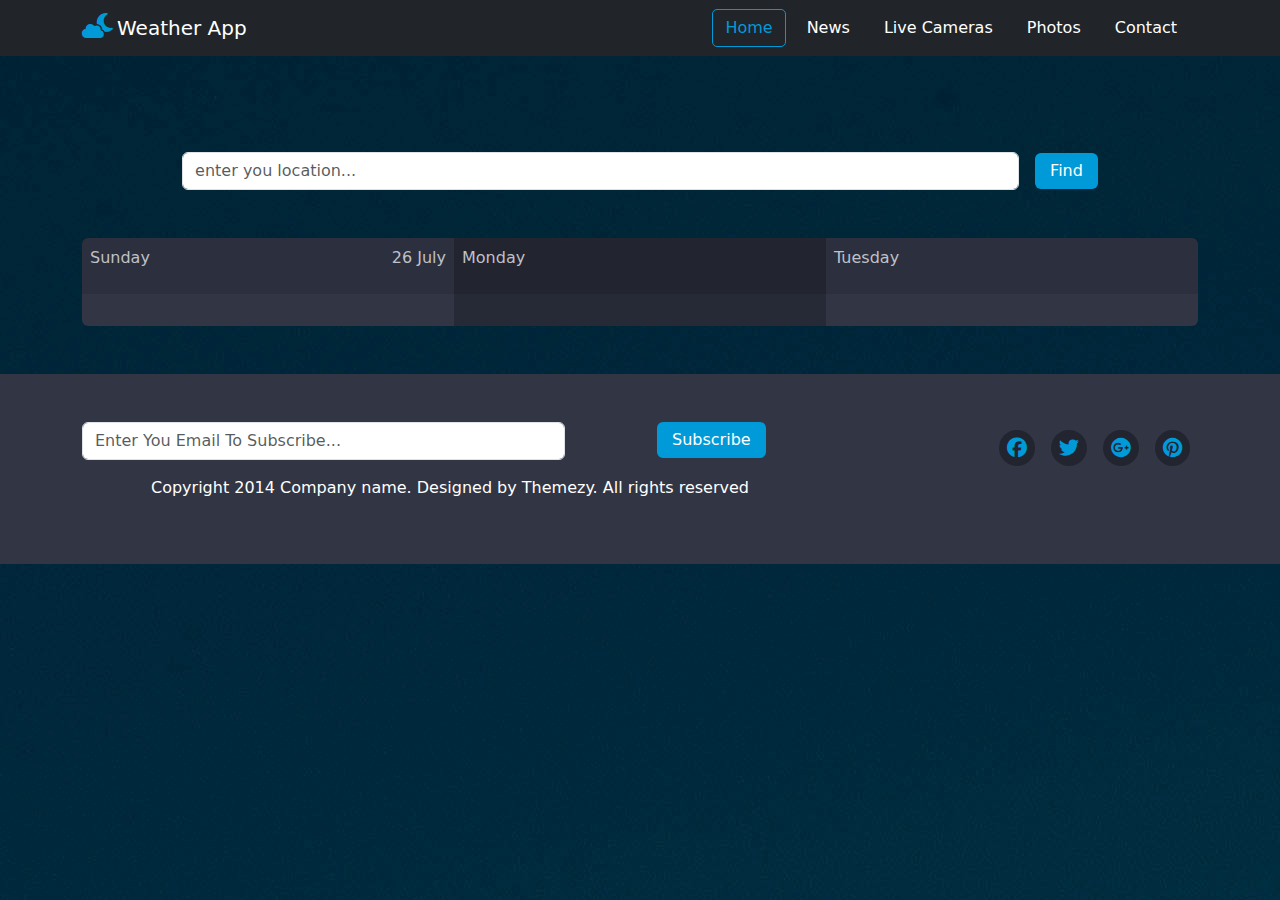
<file: index.html>
<!DOCTYPE html>
<html lang="en">
  <head>
    <meta charset="UTF-8" />
    <meta name="viewport" content="width=device-width, initial-scale=1.0" />
    <title>Weather App</title>
    <link rel="stylesheet" href="css/all.min.css" />
    <link rel="stylesheet" href="css/bootstrap.min.css" />
    <link rel="stylesheet" href="css/style.css" />
  </head>
  <body id="home-body" class="text-center">
    <nav class="navbar navbar-expand-lg bg-dark navbar-dark">
      <div class="container">
        <a class="navbar-brand" href="index.html"
          ><i class="fa-solid fa-cloud-moon me-1"></i>Weather App
        </a>
        <button
          class="navbar-toggler"
          type="button"
          data-bs-toggle="collapse"
          data-bs-target="#navbarSupportedContent"
          aria-controls="navbarSupportedContent"
          aria-expanded="false"
          aria-label="Toggle navigation"
        >
          <span class="navbar-toggler-icon"></span>
        </button>
        <div class="collapse navbar-collapse" id="navbarSupportedContent">
          <div class="d-flex ms-auto">
            <button class="btn active text-capitalize me-2" id="homeBtn">
              home
            </button>
            <button class="btn text-capitalize me-2">news</button>
            <button class="btn text-capitalize me-2">live cameras</button>
            <button class="btn text-capitalize me-2">photos</button>
            <button class="btn text-capitalize me-2" id="contactBtn">
              contact
            </button>
          </div>
        </div>
      </div>
    </nav>
    <main class="container my-5 text-center">
      <div
        class="search-space d-flex justify-content-center align-items-center mt-5"
      >
        <input
          type="search"
          class="form-control input-search w-75 mt-5"
          placeholder="enter you location..."
          id="locationInput"
        />
        <button class="btn find-btn mt-5">Find</button>
      </div>
      <div class="forCast-tables my-5 rounded text-start">
        <div class="row g-0">
          <div class="col-lg-4 forCast-table">
            <div class="table-header d-flex justify-content-between p-2">
              <p id="currentDay"></p>
              <p id="currentDate"></p>
            </div>
            <div class="table-body p-3">
              <div class="location text-capitalize"></div>
              <div class="current-deg text-center"></div>
              <div class="todayStatus"></div>

              <div class="dayForecast d-flex"></div>
            </div>
          </div>
          <div class="col-lg-4 forCast-table second">
            <div class="table-header d-flex justify-content-between p-2">
              <p id="tomorrowDay"></p>
              <p id="tomorrowDate"></p>
            </div>
            <div class="table-body p-3 text-center">
              <div class="tomorrowStatus"></div>
              <div class="tomorrowInfo"></div>
            </div>
          </div>
          <div class="col-lg-4 forCast-table">
            <div class="table-header d-flex justify-content-between p-2">
              <p id="afterTomorrowDay"></p>
              <p id="afterTomorrowDate"></p>
            </div>
            <div class="table-body p-3 text-center">
                <div class="afterTomorrowStatus"></div>
                <div class="afterTomorrowInfo"></div>
              </div>
          </div>
        </div>
      </div>
    </main>
    <footer>
      <div class="container py-5">
        <div class="row">
          <div class="col-md-8">
            <div class="row">
              <div class="col-8">
                <input
                  type="search"
                  class="form-control input-search w-100 text-capitalize"
                  placeholder="enter you email to subscribe..."
                />
              </div>
              <div class="col-4">
                <button class="btn subscribe-btn">Subscribe</button>
              </div>
            </div>
            <p class="mt-3">
              Copyright 2014 Company name. Designed by Themezy. All rights
              reserved
            </p>
          </div>
          <div class="col-md-4">
            <div class="d-flex justify-content-end">
              <i class="fa-brands fa-facebook"></i>
              <i class="fa-brands fa-twitter"></i>
              <i class="fa-brands fa-google-plus"></i>
              <i class="fa-brands fa-pinterest"></i>
            </div>
          </div>
        </div>
      </div>
    </footer>
    <script src="js/bootstrap.bundle.min.js"></script>
    <script src="js/main.js"></script>
  </body>
</html>
</file>
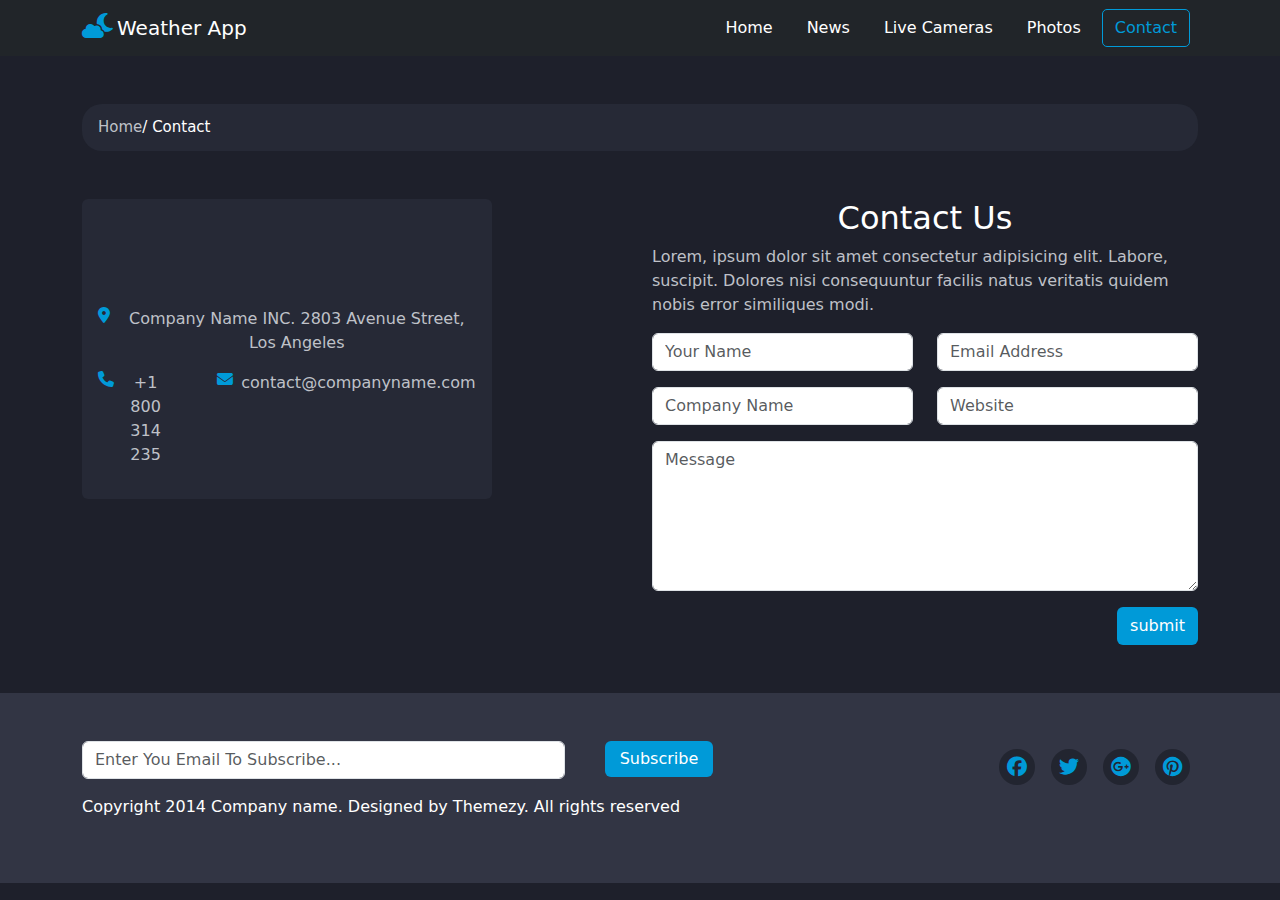
<file: contact.html>
<!DOCTYPE html>
<html lang="en">
  <head>
    <meta charset="UTF-8" />
    <meta name="viewport" content="width=device-width, initial-scale=1.0" />
    <title>Weather App</title>
    <link rel="stylesheet" href="css/all.min.css" />
    <link rel="stylesheet" href="css/bootstrap.min.css" />
    <link rel="stylesheet" href="css/style.css" />
  </head>
  <body id="contact-body">
    <nav class="navbar navbar-expand-lg bg-dark navbar-dark">
      <div class="container">
        <a class="navbar-brand" href="index.html"
          ><i class="fa-solid fa-cloud-moon me-1"></i>Weather App
        </a>
        <button
          class="navbar-toggler"
          type="button"
          data-bs-toggle="collapse"
          data-bs-target="#navbarSupportedContent"
          aria-controls="navbarSupportedContent"
          aria-expanded="false"
          aria-label="Toggle navigation"
        >
          <span class="navbar-toggler-icon"></span>
        </button>
        <div class="collapse navbar-collapse" id="navbarSupportedContent">
          <div class="d-flex ms-auto">
            <button class="btn text-capitalize me-2" id="homeBtn">home</button>
            <button class="btn text-capitalize me-2">news</button>
            <button class="btn text-capitalize me-2">live cameras</button>
            <button class="btn text-capitalize me-2">photos</button>
            <button class="btn active text-capitalize me-2" id="contactBtn">
              contact
            </button>
          </div>
        </div>
      </div>
    </nav>
    <main class="container my-5 text-center">
      <span class="badge w-100 text-start p-3"
        ><a href="index.html">Home</a>/
        <span class="current">Contact</span></span
      >
      <section class="my-5 text-white">
        <div class="row">
          <div class="col-6 rounded">
            <div class="contact-info w-75 p-3 rounded d-flex">
              <div class="d-flex mt-auto">
                <i class="fa-solid fa-location-dot me-2"></i>
                <div>
                  <p>Company Name INC. 2803 Avenue Street, Los Angeles</p>
                </div>
              </div>
              <div class="d-flex">
                <div class="d-flex me-5">
                  <i class="fa-solid fa-phone me-2"></i>
                  <p>+1 800 314 235</p>
                </div>
                <div class="d-flex">
                  <i class="fa-solid fa-envelope me-2"></i>
                  <p>contact@companyname.com</p>
                </div>
              </div>
            </div>
          </div>
          <form class="col-6">
            <h2>Contact Us</h2>
            <p class="text-start">
              Lorem, ipsum dolor sit amet consectetur adipisicing elit. Labore,
              suscipit. Dolores nisi consequuntur facilis natus veritatis quidem
              nobis error similiques modi.
            </p>
            <div class="row mt-3">
              <div class="col-6">
                <input
                  type="text"
                  class="form-control rounded"
                  placeholder="Your Name"
                />
              </div>
              <div class="col-6">
                <input
                  type="email"
                  class="form-control rounded"
                  placeholder="Email Address"
                />
              </div>
            </div>
            <div class="row mt-3">
              <div class="col-6">
                <input
                  type="text"
                  class="form-control rounded"
                  placeholder="Company Name"
                />
              </div>
              <div class="col-6">
                <input
                  type="email"
                  class="form-control rounded text-capitalize"
                  placeholder="website"
                />
              </div>
            </div>
            <textarea
              name="message"
              id="message"
              class="form-control rounded mt-3"
              placeholder="Message"
            ></textarea>
            <div class="d-flex justify-content-end">
              <button class="btn submit mt-3" type="submit">submit</button>
            </div>
          </form>
        </div>
      </section>
    </main>
    <footer>
      <div class="container py-5">
        <div class="row">
          <div class="col-8">
            <div class="row">
              <div class="col-8">
                <input
                  type="search"
                  class="form-control input-search w-100 text-capitalize"
                  placeholder="enter you email to subscribe..."
                />
              </div>
              <div class="col-4">
                <button class="btn subscribe-btn">Subscribe</button>
              </div>
            </div>
            <p class="mt-3">
              Copyright 2014 Company name. Designed by Themezy. All rights
              reserved
            </p>
          </div>
          <div class="col-4">
            <div class="d-flex justify-content-end">
              <i class="fa-brands fa-facebook"></i>
              <i class="fa-brands fa-twitter"></i>
              <i class="fa-brands fa-google-plus"></i>
              <i class="fa-brands fa-pinterest"></i>
            </div>
          </div>
        </div>
      </div>
    </footer>
    <script src="js/bootstrap.bundle.min.js"></script>
    <script src="js/main.js"></script>
  </body>
</html>
</file>
<file: css/style.css>
body {
  margin: 0;
  background-size: cover;
  background-repeat: no-repeat;
}
#home-body {
  background: linear-gradient(rgba(0, 0, 0, 0.1), rgba(0, 0, 0, 0.1)),
    url(../imgs/img.jpg);
}
a {
  text-decoration: none;
}
.navbar-brand i {
  color: #009ad8;
  font-size: 25px;
}
.navbar-collapse .btn {
  color: #fff;
}
.navbar-collapse .btn:hover {
  color: #009ad8;
  border: 1px solid #009ad8;
  border-radius: 5px;
}
.navbar-collapse .btn.active {
  color: #009ad8;
  border: 1px solid #009ad8;
  border-radius: 5px;
}
.find-btn,
.subscribe-btn {
  color: #fff;
  background-color: #009ad8;
  padding: 5px 14px;
  margin-left: 1rem;
}
.find-btn:hover,
.subscribe-btn:hover {
  color: #fff;
  background-color: #009ad8;
}
.forCast-tables {
  background-color: #323544;
  color: #bfc1c8;
  border-radius: 10px;
}

.second {
  background-color: #262936;
}
.table-header {
  background-color: rgba(0, 0, 0, 0.1);
}
.location {
  font-size: 18px;
}
.current-deg h2 {
  color: #fff;
  font-size: 90px;
  font-weight: 500;
}
.current-status {
  width: 90px;
}
.status {
  color: #009ad8;
  margin: 20px 0;
}
.forecast-icon {
  width: 21px;
  height: 21px;
}
footer {
  background-color: #323544;
}
footer p {
  color: #fff;
}
footer i {
  color: #009ad8;
  margin: 0.5rem;
  padding: 0.5rem;
  font-size: 20px;
  background-color: #222530;
  border-radius: 50%;
}
footer i:hover {
  background-color: #009ad8;
  color: #fff;
  cursor: pointer;
  transition: all 0.5s;
}
#contact-body {
  background-color: #1e202b;
}
.badge {
  background-color: #262936;
  border-radius: 20px;
  font-size: 15px;
  font-weight: 300;
}
.badge a {
  color: #bfc1c8;
}
.current {
  color: #fff;
}
section p {
  color: #bfc1c8;
}
#message {
  height: 150px;
}
.submit {
  background-color: #009ad8;
  color: #fff;
}
section i {
  color: #009ad8;
}
.contact-info {
  background-color: #262936;
  height: 300px;
  flex-direction: column;
}
</file>
